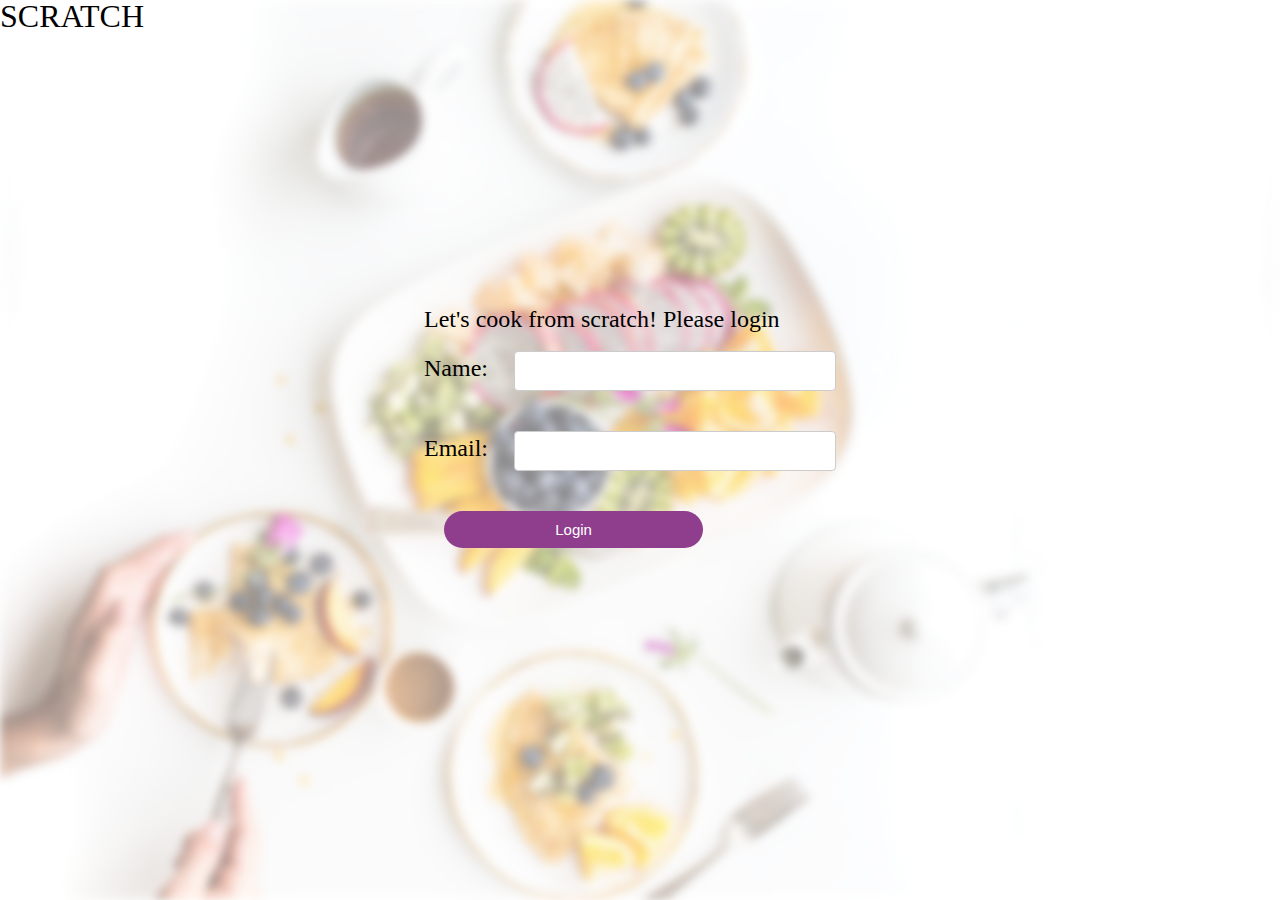
<file: index.html>
<!DOCTYPE html>
<html lang="en">
<head>
  <meta charset="UTF-8">
  <meta http-equiv="X-UA-Compatible" content="IE=edge">
  <meta name="viewport" content="width=device-width, initial-scale=1.0">
  <title>scratch</title>
  <link rel="stylesheet" href="css/reset.css" />
  <link rel="stylesheet" href="css/style.css" />
</head>
<body>
  <div class="background-image"></div>
  <main>
    <h1>SCRATCH</h1>
    <div class="login-form-container">
      <form action="home.html" class="form">
        <fieldset>
          <legend>Let's cook from scratch! Please login</legend>
          <div>
            <label for="name">Name:</label>
            <input class="input-box" type="text" id="name" name="name">
          </div>
          <div>
            <label for="email">Email:</label>
            <input class="input-box" type="email" id="email" name="email">
          </div>
          <div>
            <input class='button' type="submit" value="Login">
          </div>
        </fieldset>
      </form>
    </div>
  </main>
  <footer>
  </footer>
</body>
</html>
</file>
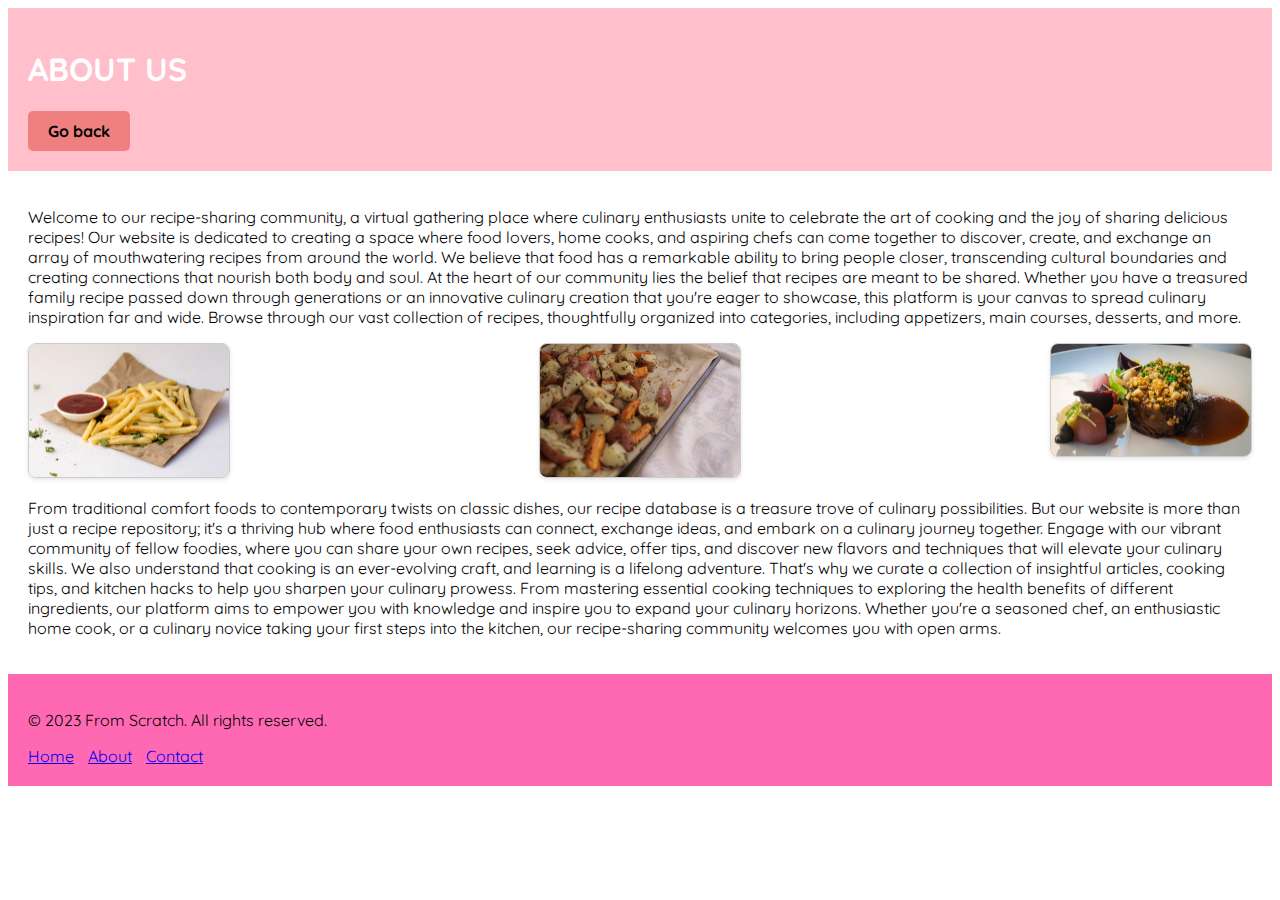
<file: about.html>
<!DOCTYPE html>
<html lang="en">
  <head>
    <meta charset="UTF-8" />
    <meta http-equiv="X-UA-Compatible" content="IE=edge" />
    <meta name="viewport" content="width=device-width, initial-scale=1.0" />
    <title>scratch</title>
    <link rel="stylesheet" href="css/about-us.css">
  </head>
  <body>
    <header>
      <h1>ABOUT US</h1>
      <div class = "mainpage-link">
        <a class="main-link" href="home.html">Go back</a>
      </div>
      
    </header>
    <main>
      <p>
        Welcome to our recipe-sharing community, a virtual gathering place where
        culinary enthusiasts unite to celebrate the art of cooking and the joy
        of sharing delicious recipes! Our website is dedicated to creating a
        space where food lovers, home cooks, and aspiring chefs can come
        together to discover, create, and exchange an array of mouthwatering
        recipes from around the world. We believe that food has a remarkable
        ability to bring people closer, transcending cultural boundaries and
        creating connections that nourish both body and soul. At the heart of
        our community lies the belief that recipes are meant to be shared.
        Whether you have a treasured family recipe passed down through
        generations or an innovative culinary creation that you're eager to
        showcase, this platform is your canvas to spread culinary inspiration
        far and wide. Browse through our vast collection of recipes,
        thoughtfully organized into categories, including appetizers, main
        courses, desserts, and more.
      </p>
      <div class="image-container">
        <div>
        <img src="images/potato1.jpg" alt="potato-image" width="200" height="200">
       </div>
       <div>
        <img src="images/potato2.jpg" alt="potato-image" width="200" height="200">
       </div>
       <div>
        <img src="images/potato3.jpg" alt="potato-image" width="200" height="200">
       </div>
     </div>

      <p>From traditional comfort foods to
        contemporary twists on classic dishes, our recipe database is a treasure
        trove of culinary possibilities. But our website is more than just a
        recipe repository; it's a thriving hub where food enthusiasts can
        connect, exchange ideas, and embark on a culinary journey together.
        Engage with our vibrant community of fellow foodies, where you can share
        your own recipes, seek advice, offer tips, and discover new flavors and
        techniques that will elevate your culinary skills. We also understand
        that cooking is an ever-evolving craft, and learning is a lifelong
        adventure. That's why we curate a collection of insightful articles,
        cooking tips, and kitchen hacks to help you sharpen your culinary
        prowess. From mastering essential cooking techniques to exploring the
        health benefits of different ingredients, our platform aims to empower
        you with knowledge and inspire you to expand your culinary horizons.
        Whether you're a seasoned chef, an enthusiastic home cook, or a culinary
        novice taking your first steps into the kitchen, our recipe-sharing
        community welcomes you with open arms.
      </p>
      
    </main>
    
  </body>
    <footer>
      <p>&copy; 2023 From Scratch. All rights reserved.</p>
      <nav>
        <ul>
          <li><a href="home.html">Home</a></li>
          <li><a href="#">About</a></li>
          <li><a href="#contact">Contact</a></li>
        </ul>
      </nav>
  </footer>
</html>
</file>
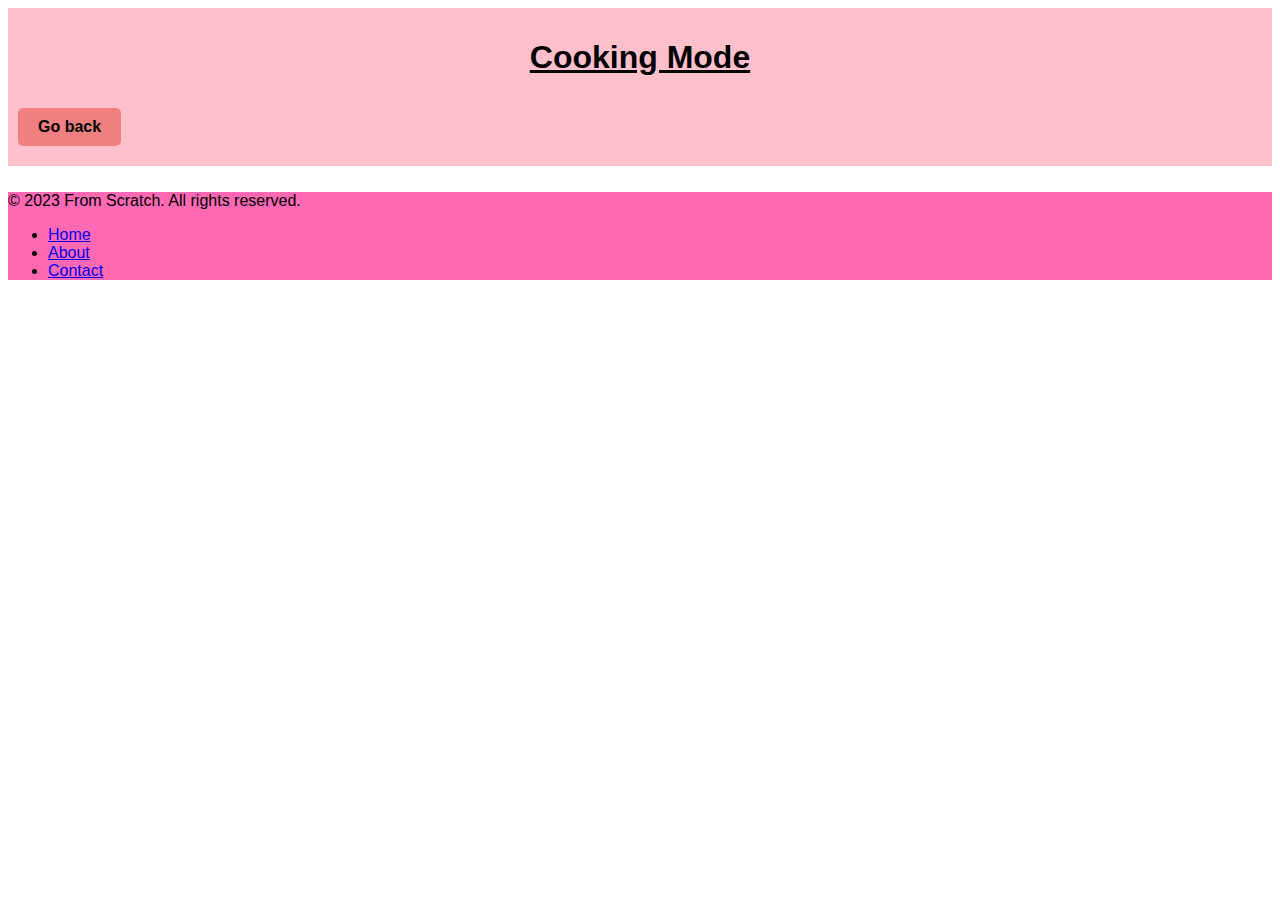
<file: cook.html>
<!DOCTYPE html>
<html lang="en">
<head>
  <meta charset="UTF-8">
  <meta http-equiv="X-UA-Compatible" content="IE=edge">
  <meta name="viewport" content="width=device-width, initial-scale=1.0">
  <title>scratch</title>
  <link rel="stylesheet" href="css/cook.css">
</head>
<body>
  <header>
    <div class="cooking-header">
      <h1>Cooking Mode</h1>
    </div>
    <div class="mainpage-link">
      <a class="main-link" href="mainpage.html">Go back</a>
    </div>
    
  </header>
  <main>
    <div id="cook-container"></div>
  </main>
  <script src='js/cook.js'></script>
</body>
<footer>
  <p>&copy; 2023 From Scratch. All rights reserved.</p>
      <nav>
        <ul>
          <li><a href="home.html">Home</a></li>
          <li><a href="about.html">About</a></li>
          <li><a href="#contact">Contact</a></li>
        </ul>
      </nav>
</footer>
</html>
</file>
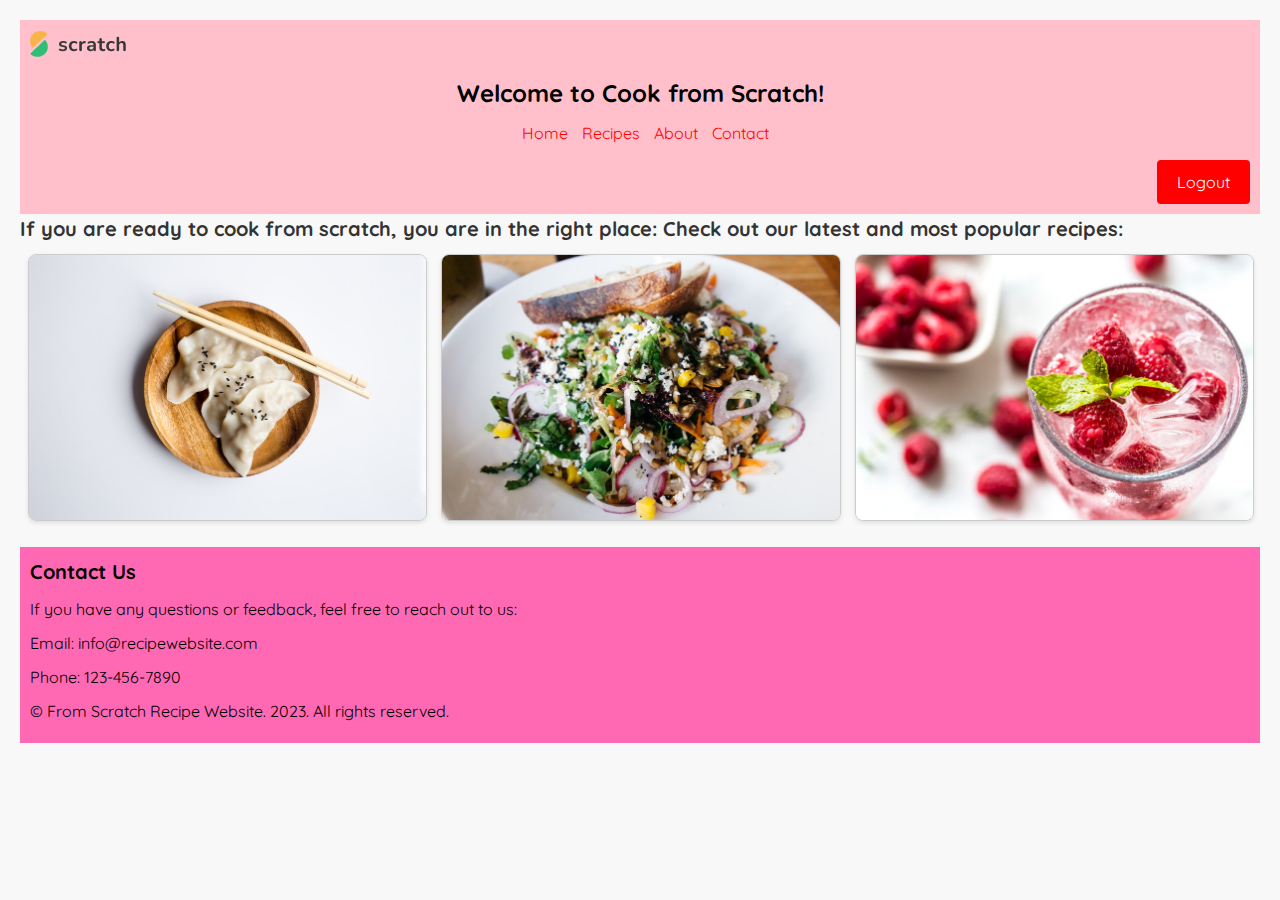
<file: home.html>
<!DOCTYPE html>
<html lang="en">
<head>
  <meta charset="UTF-8">
  <meta http-equiv="X-UA-Compatible" content="IE=edge">
  <meta name="viewport" content="width=device-width, initial-scale=1.0">
  <link rel="stylesheet" href="css/home.css">
  <title>Document</title>
</head>
<body>
  <header>
    <img class="logo-image" src="images/logo.png" alt="logo-image">
    <div class="header-items">
    <h1>Welcome to Cook from Scratch!</h1>
    <nav>
      <ul>
        <li><a class="home-link" href="#">Home</a></li>
        <li><a href="mainpage.html">Recipes</a></li>
        <li><a href="about.html">About</a></li>
        <li><a href="#contact">Contact</a></li>
      </ul>
    </nav>
  </div>
    <div class="logout-link">
      <a class="button-link" href="index.html">Logout</a></div>
  </header>

  <section>
    <h2>If you are ready to cook from scratch, you are in the right place: Check out our latest and most popular recipes:</h2>
    <div class="image-container">
      <a class="featured-link" href="mainpage.html"><img src="images/image16.jpg" alt="food-image"></a>
      <a class="featured-link" href="mainpage.html"><img src="images/image33.jpeg" alt="food-image"></a>
      <a class="featured-link" href="mainpage.html"><img src="images/image34.jpeg" alt="food-image"></a>
    </div>
  </section>
  <footer>
    <h2 id="contact">Contact Us</h2>
    <p>If you have any questions or feedback, feel free to reach out to us:</p>
    <p>Email: info@recipewebsite.com</p>
    <p>Phone: 123-456-7890</p>
    <p>&copy; From Scratch Recipe Website. 2023. All rights reserved.</p>
  </footer>
</body>
</html>

</body>
</html>
</file>
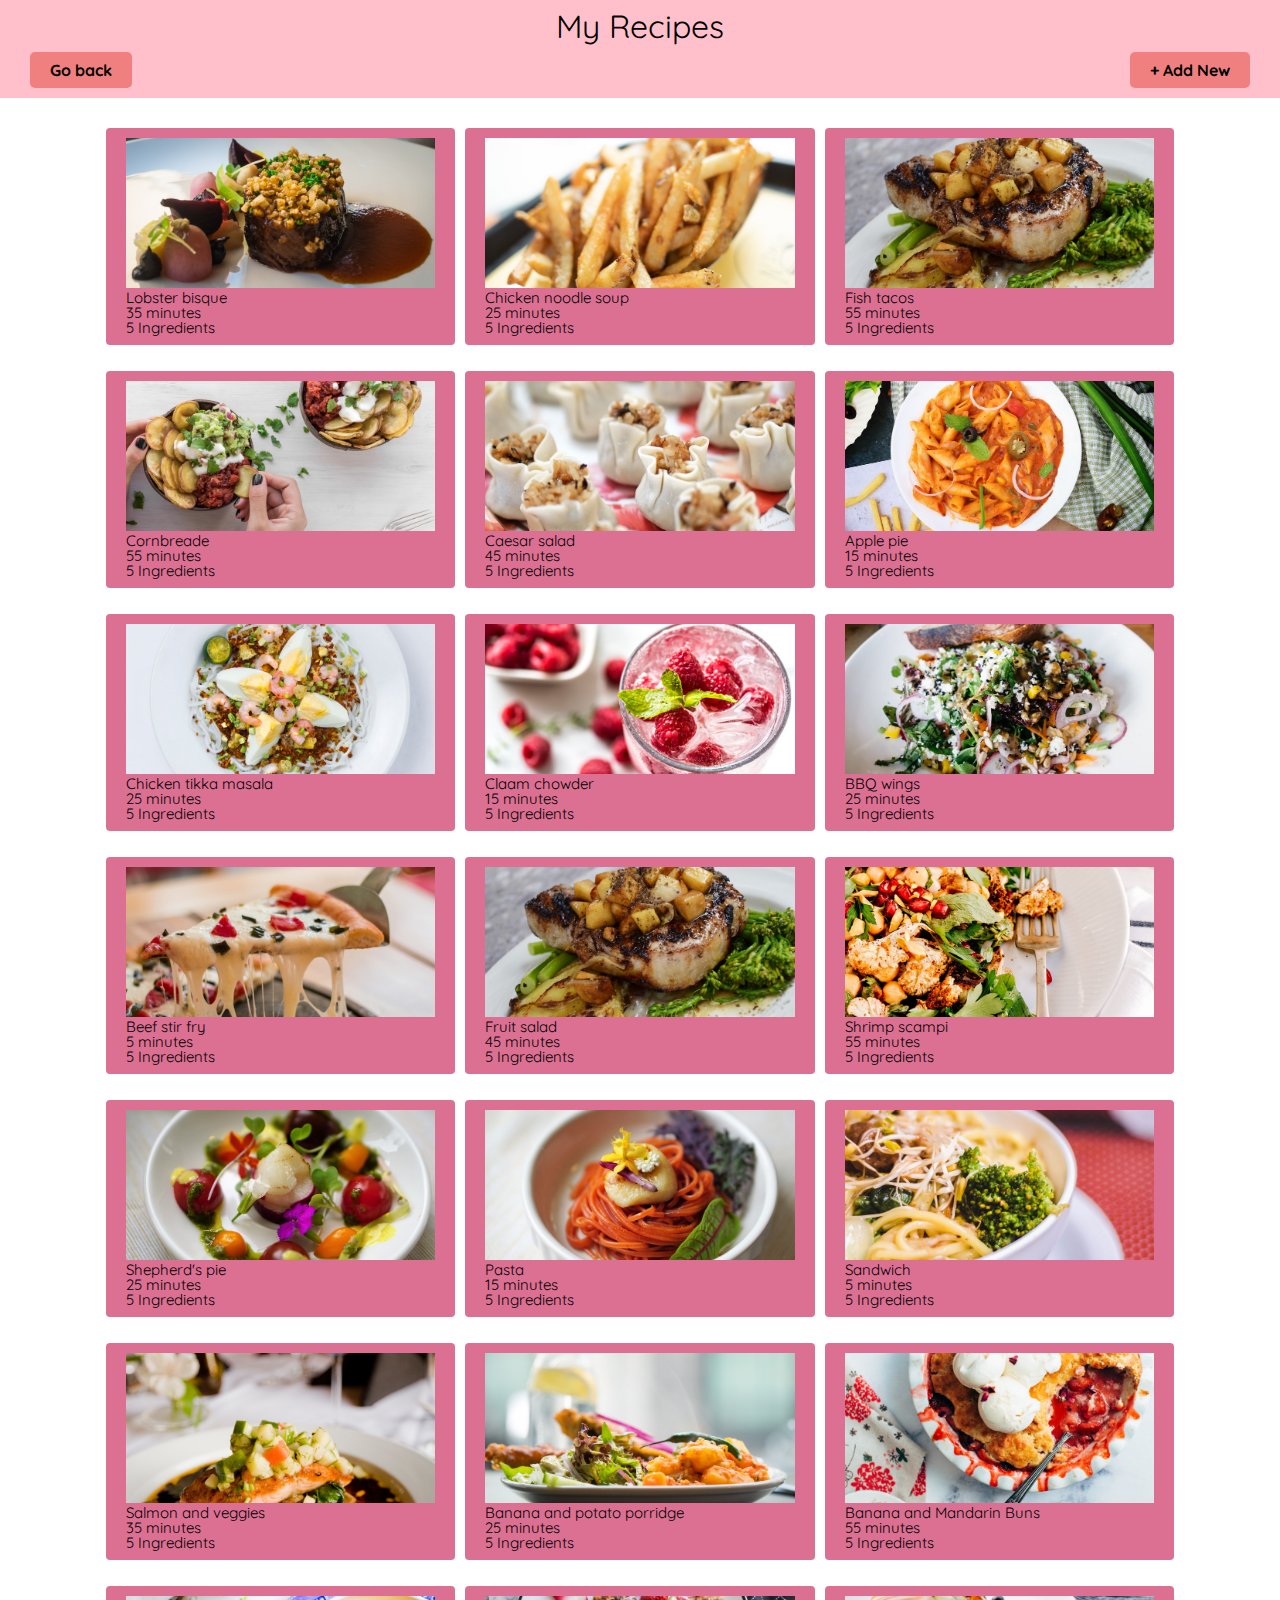
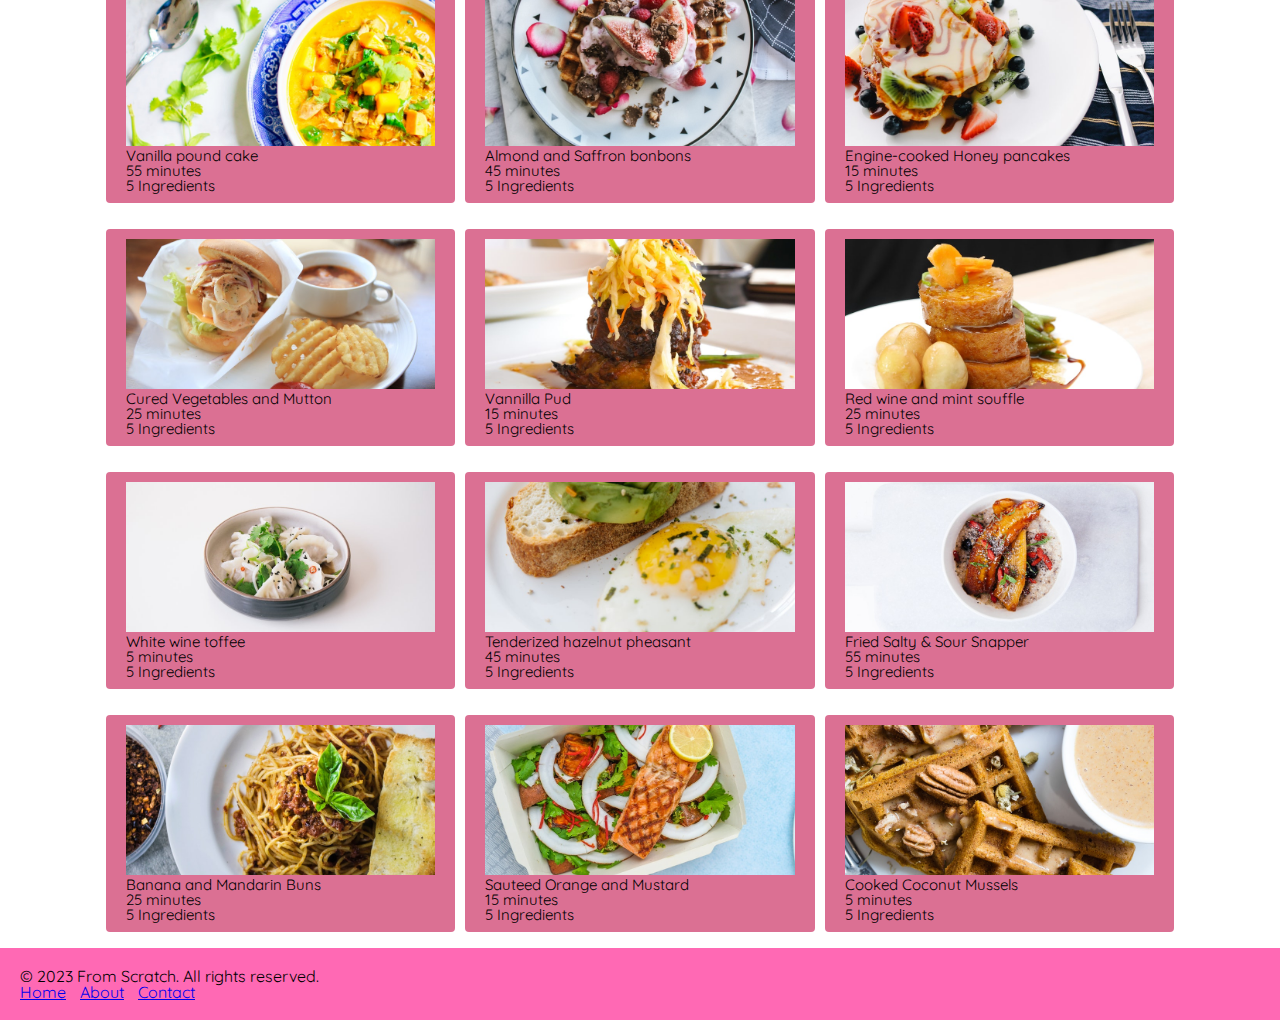
<file: mainpage.html>
<!DOCTYPE html>
<html lang="en">
  <head>
    <meta charset="UTF-8" />
    <meta http-equiv="X-UA-Compatible" content="IE=edge" />
    <meta name="viewport" content="width=device-width, initial-scale=1.0" />
    <title>scratch</title>
    <meta name="description" content="fromscratch-recipe" />
    <link rel="stylesheet" href="css/reset.css" />
    <link rel="stylesheet" href="css/mainpage.css" />
  </head>
  <body>
    <header>
      <h1>My Recipes</h1>
      <div class="headerlinks-container">
        <div class="mainpage-link">
          <a class="main-link" href="home.html"> Go back</a>
        </div>
        <div class="addNew">
          <a href="recipe.html" class="addNew-link"> + Add New </a>
        </div>
       
      </div>
    </header>
    <main>
      <div id="main-page-container"></div>
    </main>
    <footer class="footer">
      <p>&copy; 2023 From Scratch. All rights reserved.</p>
      <nav>
        <ul>
          <li><a href="#">Home</a></li>
          <li><a href="about.html">About</a></li>
          <li><a href="home.html">Contact</a></li>
        </ul>
      </nav>
    </footer>

    <script src="js/app.js"></script>
  </body>
</html>
</file>
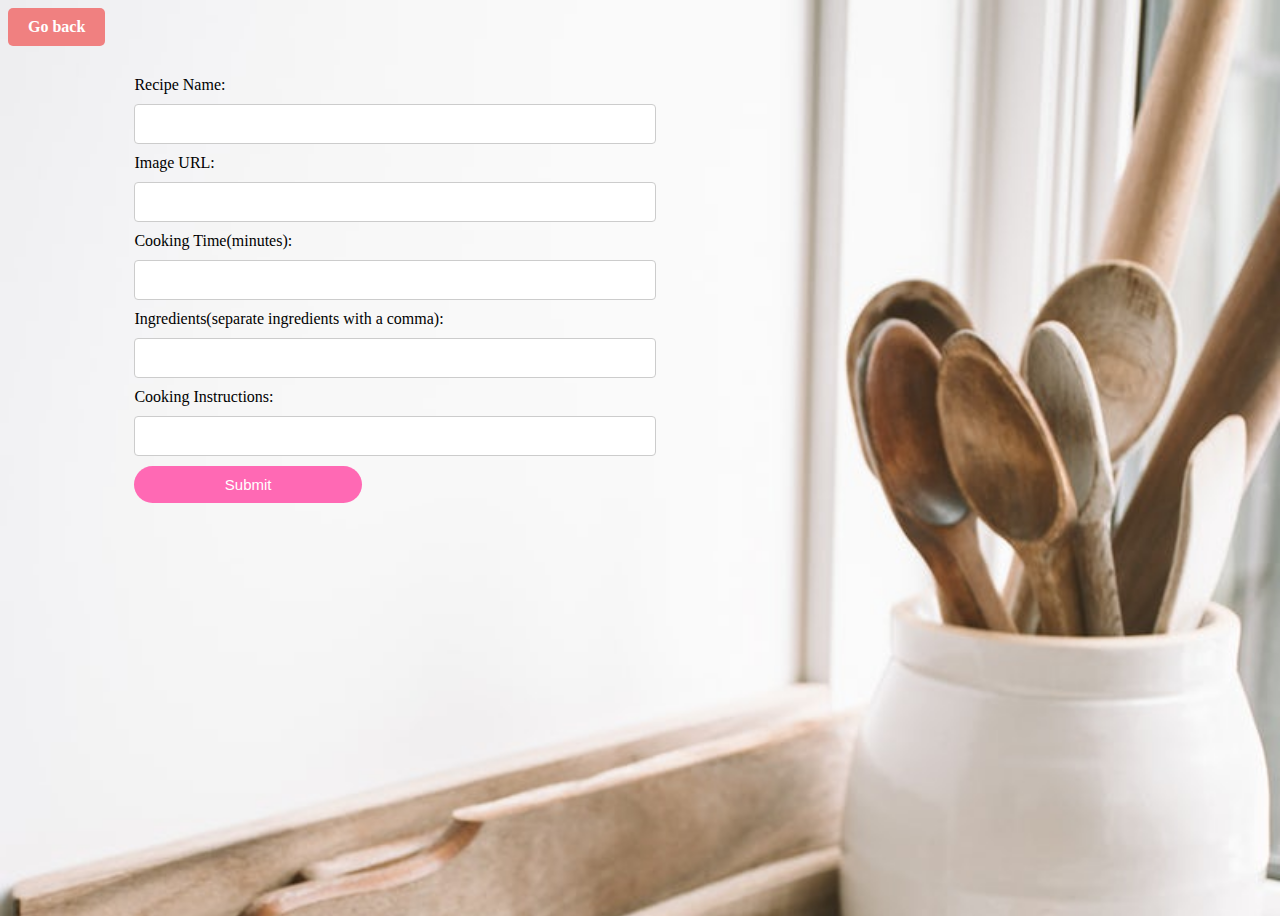
<file: recipe.html>
<!DOCTYPE html>
<html lang="en">
<head>
  <meta charset="UTF-8">
  <meta http-equiv="X-UA-Compatible" content="IE=edge">
  <meta name="viewport" content="width=device-width, initial-scale=1.0">
  <title>scratch</title>
  <link rel="stylesheet" href="css/recipe.css">
</head>
<body>
  <header>
    <div>
      <a href="mainpage.html" class="button-link">Go back</a>
    </div>
  </header>
  
  <form id="newRecipe">
    <label for="recipe-name">Recipe Name:</label>
    <input class="input-box" type="text" id="recipe-name" name="recipeName" required>
  
    <label for="recipe-images">Image URL:</label>
    <input class="input-box" type="text" id="recipe-images" name="recipeImage">
  
    <label for="cooking-time">Cooking Time(minutes):</label>
    <input class="input-box" type="number" id="cooking-time" name="cookingTime"></textarea>
  
    <label for="ingredients">Ingredients(separate ingredients with a comma):</label>
    <input class="input-box" type="text" id="ingredients" name="ingredients" required></input>
  
    <label for="cooking-instructions">Cooking Instructions:</label>
    <input class="input-box" type="text" id="cooking-instructions" name="cookingInstructions" required></input>
  
    <input class="button" type="submit" value="Submit">
  </form>
 
  <script src="js/app.js"></script>
  <script src="js/recipe.js"></script>
</body>
</html>
</file>
<file: css/style.css>
main {
  position: relative;
  margin: 0;
  height: 90vh;
}
.background-image {
  position: absolute;
  top: 0;
  bottom: 0;
  right: 0;
  left: 0;
  min-height: 100vh;
  background-image: url("../images/main-pagei-mage-2.jpeg");
  background-size: cover;
  background-repeat: no-repeat;
  filter: blur(5px);
  -webkit-filter: blur(5px);
  opacity: 0.5;
}

.login-form-container {
  position: relative;
  display: flex;
  justify-content: center;
  align-items: center;
  z-index: 1;
  height: 100%;
  font-size: x-large;
}

h1 {
  font-size: xx-large;
}

.form input {
  margin: 20px 20px;
}


.button {
  background-color: #8e3e8d;
  color: white;
  padding: 10px 20px;
  border: none;
  border-radius: 20px;
  cursor: pointer;
  width: 60%;
  font-size: 15px;
}

.button:hover {
  background-color: purple;
}

.button:active {
  background-color: #8e3e8d;
}
.input-box {
  padding: 10px;
  border: 1px solid #ccc;
  border-radius: 4px;
  font-size: 16px;
  width: 300px;
}

.input-box:focus {
  outline: none;
  border-color: #4CAF50;
  box-shadow: 0 0 5px #4CAF50;
}
</file>
<file: css/about-us.css>
@import url('https://fonts.googleapis.com/css2?family=Quicksand:wght@300;400;500;600;700&display=swap');
body, h1, h2, h3, p, ul, li {
  
  font-family: 'Quicksand', sans-serif;
}
header {
  background-color: pink;
  padding: 20px;
  color: #FFFFFF;
}

main {
  background-color: white;
  padding: 20px;
  color: #FFFFFF;
}

p {
  color: #000000;
}

img {
  max-width: 100%;
}

footer {
  background-color: hotpink;
  padding: 20px;
  color: #000000;
}
.image-container {
  display: flex;
  justify-content: space-between;
}

.image-container img {
  width: 200px;
  height: auto;
  border-radius: 8px;
  border: 1px solid #ccc;
  box-shadow: 0 2px 4px rgba(0, 0, 0, 0.1);
  margin-right: 10px;
}

.image-container img:last-child {
  margin-right: 0;
}
ul {
  list-style-type: none;
  padding: 0;
  margin: 0;
}

li {
  display: inline-block;
  margin-right: 10px;
}
.mainpage-link {
  display: inline-block;
  padding: 10px 20px;
  background-color: lightcoral;
  color: #ffffff;
  text-decoration: none;
  font-weight: bold;
  border-radius: 5px;
  margin: 0px 0;
}

.mainpage-link:hover {
  background-color: hotpink;
}
.main-link {
  text-decoration: none;
  color: black;
}
</file>
<file: css/cook.css>
* {
  box-sizing: border-box;
}
@import url('https://fonts.googleapis.com/css2?family=Quicksand:wght@300;400;500;600;700&display=swap');

body, h1, h2, h3, p, ul, li {
  font-family: 'Quicksand', sans-serif;
}
main {
  max-width: 960px;
  margin: 0 auto;
  background-color: lightgray;
  padding: 0 10px;
}
h1 {
  text-decoration: underline;
}
.image-section {
  width: 100%;
  max-width:400px;
  height: 400px;
  margin: 0 auto;
}
.image-section img {
  width: 100%;
  height: 100%;
  object-fit: cover;
}
header {
  background-color: pink;
  padding: 10px 0;
  margin-bottom: 10px;

}
#cook-container {
  display: flex;
  flex-direction: column;
  font-family: 'Quicksand', sans-serif ;
}
.cooking-header {
  text-align: center;
}

.mainpage-link {
  display: inline-block;
  padding: 10px 20px;
  background-color: lightcoral;
  color: #ffffff;
  text-decoration: none;
  font-weight: bold;
  border-radius: 5px;
  margin:10px;
}

.mainpage-link:hover {
  background-color: hotpink;
}
.main-link {
  text-decoration: none;
  color: black;
}
footer {
  background-color: hotpink;

}
</file>
<file: css/home.css>
@import url('https://fonts.googleapis.com/css2?family=Quicksand:wght@300;400;500;600;700&display=swap');

body, h1, h2, h3, p, ul, li {
  margin: 0;
  padding: 0;
  font-family: 'Quicksand', sans-serif;
}


body {
  line-height: 1.5;
  background-color: #f8f8f8;
  color: #333;
  padding: 20px;
}

.logo-image {
  width: auto;
  height: auto;
}
header {
  background-color: pink;
  padding: 10px;
  color: black;
}
.header-items {
  text-align: center;
}
.logout-link {
  text-align: right;
}
.button-link {
  display: inline-block;
  padding: 10px 20px;
  background-color: red;
  color: white;
  text-decoration: none;
  border-radius: 4px;
  border: none;
  cursor: pointer;
}

.button-link:hover {
  background-color: green;
}

.button-link:active {
  background-color: red;
}
h1 {
 
  font-size: 24px;
  margin-bottom: 10px;
}
.image-container {
  display: flex;
  flex-direction: column;
}
.image-container a {
  display: inline-block;
  margin: 0 8px;
}
.image-container img {
  width: 100%;
  /* height: auto; */
  border-radius: 8px;
  border: 1px solid #ccc;
  box-shadow: 0 2px 4px rgba(0, 0, 0, 0.1);
  /* margin: 0 20px; */
}

.image-container img:last-child {
  margin-right: 0;
}

nav ul {
  list-style-type: none;
}

nav ul li {
  display: inline-block;
  margin-right: 10px;
}

nav ul li a {
  color: red;
  text-decoration: none;
  display: inline-block;
}
nav ul li a:hover {
  color: #000;
}
nav ul li a:active {
  color: #000;
}

section {
  margin-bottom: 20px;
}

h2 {
  font-size: 20px;
  margin-bottom: 10px;
}

p {
  margin-bottom: 10px;
}

ul {
  list-style-type: disc;
  margin-left: 20px;
  margin-bottom: 10px;
}

ul li {
  margin-bottom: 5px;
}

footer {
  background-color: hotpink;
  padding: 10px;
  color: black;
}
.featured-link{
  text-decoration: none;
}

@media (min-width: 600px) {
  .image-container {
    flex-direction: row;
  }
}
</file>
<file: css/mainpage.css>
@import url('https://fonts.googleapis.com/css2?family=Quicksand:wght@300;400;500;600;700&display=swap');
body, h1, h2, h3, p, ul, li {
  
  font-family: 'Quicksand', sans-serif;
}

* {
  margin: 0;
  padding: 0;
  box-sizing: border-box;
}

.headerlinks-container {
  display: flex;
  justify-content: space-between;
}

.addNew {
  text-decoration: none;
}

.addNew-link{
  display: inline-block;
  color: green;
  padding: 10px 20px; 
  background-color: lightcoral;
  color: black;
  text-decoration: none;
  font-weight: bold;
  border-radius: 5px;
}
.addNew-link:hover{
  background-color: hotpink;
}

.about-us-link {
  position: relative;
  text-decoration: none;
  color: black;
}
main {
  max-width: 1096px;
  margin: 0 auto;
}

.image {
  height: 150px;
  width: 100%;
}
.mainContainer {
  margin: 0 auto;
  max-width: 80%;
}

#main-page-container{
  padding: 0 14px;
}

h1 {
  font-size: xx-large;
  margin-bottom: 10px ;
  text-align: center;
}
.mainpage-link {
  display: inline-block;
  padding: 10px 20px;
  background-color: lightcoral;
  color: #ffffff;
  text-decoration: none;
  font-weight: bold;
  border-radius: 5px;
}

.mainpage-link:hover {
  background-color: hotpink;
}
.main-link {
  text-decoration: none;
  color: black;
}
form {
  margin: 10px 0;
}
header {
 background-color: pink;
 margin-bottom: 30px;
 padding: 10px 30px;
}

footer {
  background-color: hotpink;
  padding: 20px;
}
footer nav ul {
  list-style-type: none;
  padding: 0;
  margin: 0;
}
footer nav ul li {
  display: inline-block;
  margin-right: 10px;
}
.main-div {
  cursor: pointer;
  background-color: palevioletred;
  color: black;
  padding: 10px 20px;
  margin-bottom: 16px;
  border: none;
  border-radius: 4px;
  cursor: pointer;
  width: 100%;
  font-size: 15px;
  transition: transform 0.17s;
}
.main-div:hover {
  transform: translateY(-6px);
}

.image-section img {
  width: 100%;
  object-fit: cover;
}

@media (min-width: 500px) {
  #main-page-container {
    margin-bottom: 0;
    display: grid;
    grid-template-columns: repeat(2, 1fr);
    grid-gap: 10px;
  }
}

@media (min-width: 900px) {
  #main-page-container {
    grid-template-columns: repeat(3, 1fr);
  }
}
</file>
<file: css/recipe.css>
label,
input {
  display: block;
  margin-bottom: 10px;
  /* width: 40%; */
}
.button-link {
  display: inline-block;
  padding: 10px 20px;
  background-color: lightcoral;
  color: #ffffff;
  text-decoration: none;
  font-weight: bold;
  border-radius: 5px;
  margin-bottom: 30px;
}

.button-link:hover {
  background-color: hotpink;
}
body {
  min-height: 100vh;
  background-image: url("../images/mainpageimage.jpeg");
  background-size: cover;
  background-repeat: no-repeat;
}
/* header {
background-color: #94bbe9;
} */
.button {
  background-color: hotpink;
  color: white;
  padding: 10px 20px;
  border: none;
  border-radius: 20px;
  cursor: pointer;
  width: 20%;
  font-size: 15px;
}
.input-box {
  padding: 10px;
  border: 1px solid #ccc;
  border-radius: 4px;
  font-size: 16px;
  max-width: 500px;
}

#newRecipe {
  display: flex;
  flex-direction: column;
}

@media (min-width: 600px) {
  #newRecipe{
    margin-left: 10%;
  }
}
</file>
